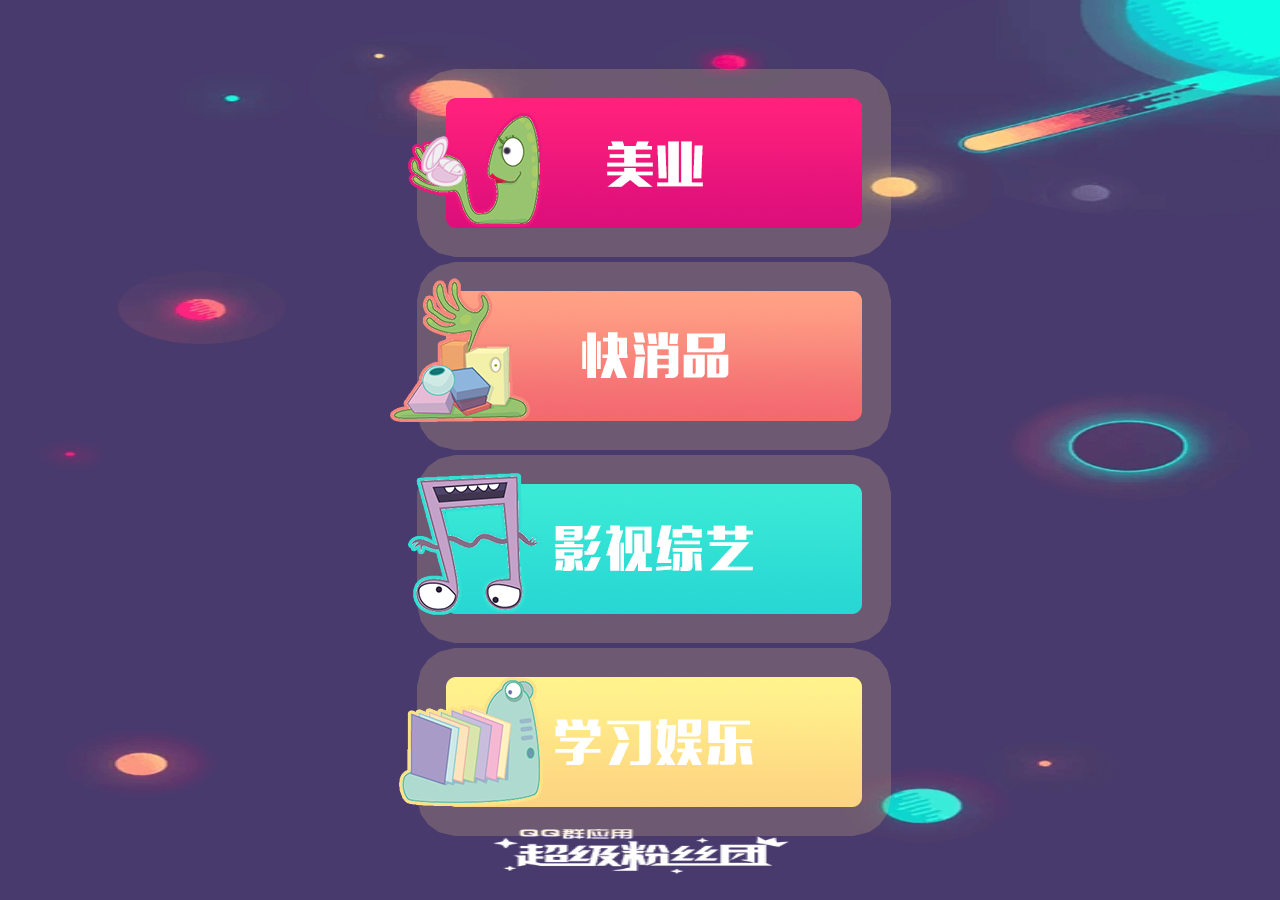
<file: index.html>
<!doctype html>
<html lang="en">
<head>
    <meta charset="UTF-8">
    <meta name="viewport"
          content="width=device-width, initial-scale=1, minimum-scale=1, maximum-scale=1, user-scalable=no,viewport-fit=cover">
    <meta http-equiv="X-UA-Compatible" content="ie=edge">
    <script type="text/javascript" src="https://starcdn.xintiao100.com/starResources/libs/swiper-3.4.2.min.js"></script>
    <script type="text/javascript" src="https://starcdn.xintiao100.com/starResources/libs/jquery-3.1.1.min.js"></script>
    <meta name="apple-mobile-web-app-status-bar-style" content="black"/>
    <meta name="apple-mobile-web-app-capable" content="yes"/>
    <meta name="apple-touch-fullscreen" content="yes"/>
    <link href="css/common.css" rel="stylesheet"/>
    <script type="text/javascript" src="./js/setFontSize.js"></script>
    <title>广告案例</title>
    <style type="text/css">
        html {
            width: 100%;
            height: 100%;
        }

        body {
            width: 100%;
            height: 100%;
            background:#483a6d;
            /*适配IphoneX*/
            padding-top: constant(safe-area-inset-top);
            /* 为导航栏+状态栏的高度 88px*/
            padding-left: constant(safe-area-inset-left);
            /*如果未竖屏时为0*/
            padding-right: constant(safe-area-inset-right);
            /*如果未竖屏时为0*/
            padding-bottom: constant(safe-area-inset-bottom);
            /*为底下圆弧的高度 34px*/
        }

        .container {
            width: 100%;
            height: 100%;
            background: url(./img/h5_bg.png) no-repeat;
            background-size: 100% 100%;
            display:flex;
            justify-content: center;
            align-items: center;
        }
        .container .ul-content{
            width:100%;
            flex:1;
        }
        .container .ul-content li{
            width:5.01rem;
            height:1.88rem;
            padding-top:0.05rem;
            list-style: none;
        }
        .container .ul-content li img{
            width:100%;
            height:1.88rem;
            list-style: none;
        }
    </style>
</head>
<body>
<div class="container">
    <ul class="ul-content">
        <li>
            <a href="./adsCase.html?a=0">
                <img src="./img/btn1.png" alt="">
            </a>
        </li>
        <li>
            <a href="./adsCase.html?a=1">
                <img src="./img/btn2.png" alt="">
            </a>
        </li>
        <li>
            <a href="./adsCase.html?a=2">
                <img src="./img/btn3.png" alt="">
            </a>
        </li>
        <li>
            <a href="./adsCase.html?a=3">
                <img src="./img/btn4.png" alt="">
            </a>
        </li>
    </ul>

</div>
</body>
<script type="text/javascript">
</script>
</html>
</file>
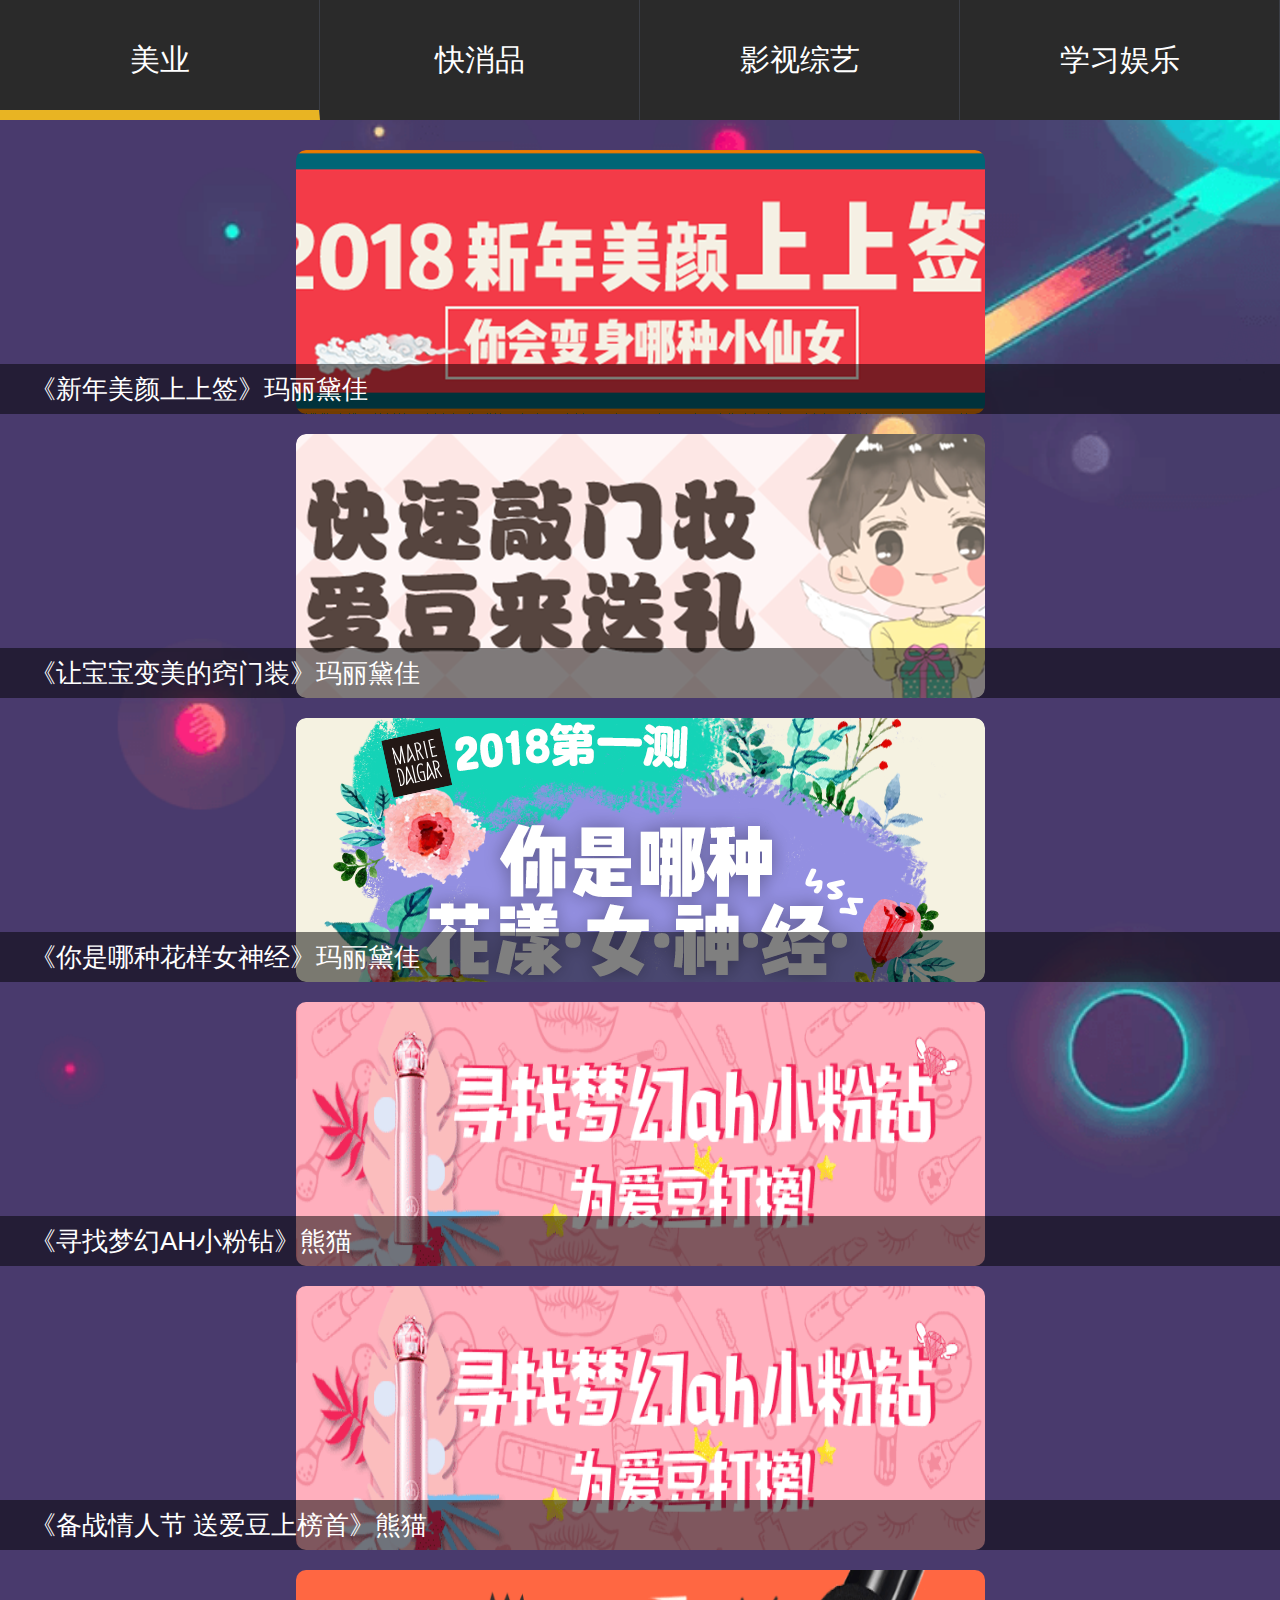
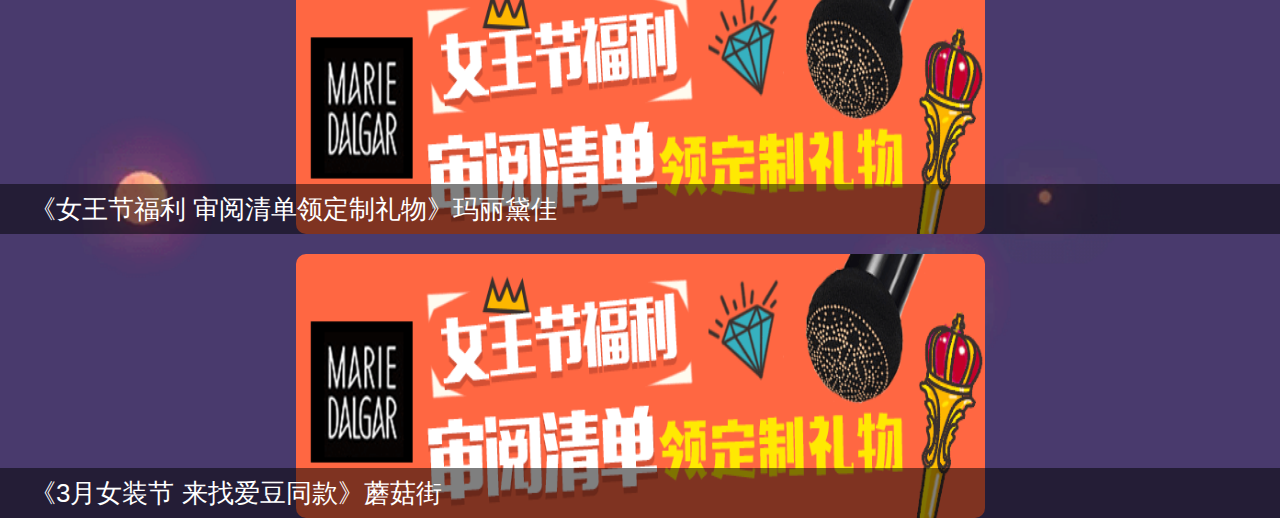
<file: adsCase.html>
<!doctype html>
<html lang="en">
<head>
    <meta charset="UTF-8">
    <meta name="viewport"
          content="width=device-width, initial-scale=1, minimum-scale=1, maximum-scale=1, user-scalable=no,viewport-fit=cover">
    <meta http-equiv="X-UA-Compatible" content="ie=edge">
    <script type="text/javascript" src="https://starcdn.xintiao100.com/starResources/libs/swiper-3.4.2.min.js"></script>
    <script type="text/javascript" src="https://starcdn.xintiao100.com/starResources/libs/jquery-3.1.1.min.js"></script>
    <meta name="apple-mobile-web-app-status-bar-style" content="black"/>
    <meta name="apple-mobile-web-app-capable" content="yes"/>
    <meta name="apple-touch-fullscreen" content="yes"/>
    <link href="css/common.css" rel="stylesheet"/>
    <script type="text/javascript" src="./js/setFontSize.js"></script>
    <title>广告案例</title>
    <style type="text/css">
        * {
            padding: 0;
            margin: 0;
            list-style: none;
        }

        html {
            width: 100%;
            height: 100%;
        }

        body {
            width: 100%;
            /*height: 100%;*/
            background:#493a6d;
            /*适配IphoneX*/
            padding-top: constant(safe-area-inset-top);
            /* 为导航栏+状态栏的高度 88px*/
            padding-left: constant(safe-area-inset-left);
            /*如果未竖屏时为0*/
            padding-right: constant(safe-area-inset-right);
            /*如果未竖屏时为0*/
            padding-bottom: constant(safe-area-inset-bottom);
            /*为底下圆弧的高度 34px*/
        }

        .container {
            width: 100%;
            /*height: 100%;*/
            background: url(./img/h5_bg.png) no-repeat;
            background-size: 100% 100%;
            position: relative;
        }

        .container ul {
            width: 100%;
            /*height:100%;*/
            height: 1.2rem;
            line-height: 1.2rem;
            display: flex;
            -webkit-display: flex;
            position: fixed;
            top: 0;
            left: 0;
            background: #2a2a2a;
            text-align: center;
            z-index: 999;
        }

        ul li {
            list-style: none;
            width: calc(100% / 4);
            border-right: 1px solid #3b3e45;
            box-sizing: border-box;
            line-height: 1.2rem;
            font-size: .3rem;
            color: #fff;
        }

        /*.on {*/

        /*width: calc(100% / 4);*/
        /*line-height: .65rem;*/
        /*background: #46c1e3;*/
        /*position: relative;*/
        /*-webkit-animation: fadeInLeft 0.3s linear forwards;*/
        /*animation: fadeInLeft 0.3s linear forwards;*/
        /*}*/

        @-webkit-keyframes fadeInLeft {
            from {
                opacity: 0.5;
                -webkit-transform: translate3d(-15%, 0, 0);
                transform: translate3d(-15%, 0, 0);
            }

            to {
                opacity: 1;
                -webkit-transform: none;
                transform: none;
            }
        }

        .pt-content {
            width: 100%;
            height:100%;
        }

        .pt-content .item {
            display: none;
            position: relative;
        }

        /*.pt-content  .item{*/
        /*display: none;*/
        /*-webkit-animation: contentFadeInLeft 1s forwards;*/
        /*animation: contentFadeInLeft 1s forwards;*/
        /*}*/
        .pt-content .itemOn {
            margin: 0 auto;
            -webkit-animation: contentFadeInLeft 1s forwards;
            animation: contentFadeInLeft 1s forwards;
        }

        .pt-content .item:nth-child(1) img {
            width: 6.89rem;
            height: 2.64rem;
            margin: 0 auto;
            display: block;
        }

        .pt-content .item:nth-child(2) h2 {
            width: 6rem;
            margin: 0 auto;
            color: #fff;
        }

        .pt-content .item:nth-child(3) img {
            width: 6.04rem;
            margin: 0 auto;
        }

        @-webkit-keyframes contentFadeInLeft {
            from {
                opacity: 0;
                -webkit-transform: translate3d(-50%, 0, 0);
                transform: translate3d(-50%, 0, 0);
            }

            to {
                opacity: 1;
                -webkit-transform: none;
                transform: none;
            }
        }

        .parent_content {
            width: 100%;
            padding-top: 1.3rem;
        }

        .class_outer {
            width: 6.89rem;
            margin: 0.1rem auto;
            position: relative;
            overflow: hidden;
            padding-top: 0.1rem;
        }

        .class_outer img {
            width: 6.89rem;
            height: 2.64rem;
            border-radius: 0.1rem;
        }

        .class_cover {
            width: 100%;
            /*height: 2.64rem;*/
            line-height: 0.5rem;
            padding-left: 0.3rem;
            background-color: rgba(0, 0, 0, .50);
            color: #FFFFFF;
            font-size: 0.26rem;
            position: absolute;
            left: 0;
            bottom: 0;
        }

        .pt-tab .yellow_bar {
            width: calc(100% / 4);
            border-bottom: 0.1rem solid #e8b423;
            position: relative;
            box-sizing: border-box;
        }

        .parent_content div {
            width: 100%;
        }

        .cq_alert, .cq_alert2, .cq_alert3, .cq_alert4,.cq_alert5,.cq_alert6,.cq_alert7{
            width: 100%;
            height: 100%;
            position: fixed;
            top: 0;
            left: 0;
            display: none;
            z-index: 99;
        }

        .cq_alert, img, .cq_alert2 img, .cq_alert3 img, .cq_alert4 img ,.cq_alert5 img, .cq_alert6 img ,.cq_alert7 img{
            width: 100%;
            height: 100%;
        }

        .back_btn {
            width: 0.3px;
            height: 0.3px;
            background: pink;
            position: absolute;
            top: 0.01rem;
            left: 0.01rem;
            z-index: 100;
        }
    </style>
</head>
<body>
<div class="container">
    <ul class="pt-tab">
        <li class="yellow_bar">美业</li>
        <li>快消品</li>
        <li>影视综艺</li>
        <li>学习娱乐</li>
    </ul>
    <!--<span class="yellow_bar"></span>-->
    <div class="pt-content">
        <div class="item itemOn" style="display:block;margin:0 auto;width:100%;">
            <div class="parent_content">
                <div class="class_outer" onclick="clickChange(1)">
                    <img src="./img/cq.png"/>
                    <span class="class_cover">《新年美颜上上签》玛丽黛佳</span>
                </div>
                <div class="class_outer" onclick="clickChange(2)">
                    <img src="./img/qm.png"/>
                    <span class="class_cover">《让宝宝变美的窍门装》玛丽黛佳</span>
                </div>
                <div class="class_outer" onclick="clickChange(3)">
                    <img src="./img/dt.png"/>
                    <span class="class_cover">《你是哪种花样女神经》玛丽黛佳</span>
                </div>
                <div class="class_outer" onclick="clickChange(4)">
                    <img src="./img/mass.png"/>
                    <span class="class_cover">《寻找梦幻AH小粉钻》熊猫</span>
                </div>
                <div class="class_outer" onclick="clickChange(5)">
                    <img src="./img/mass.png"/>
                    <span class="class_cover">《备战情人节 送爱豆上榜首》熊猫</span>
                </div>
                <div class="class_outer" onclick="clickChange(6)">
                    <img src="./img/jj_gz.png"/>
                    <span class="class_cover">《女王节福利 审阅清单领定制礼物》玛丽黛佳</span>
                </div>
                <div class="class_outer" onclick="clickChange(7)">
                    <img src="./img/jj_gz.png"/>
                    <span class="class_cover">《3月女装节 来找爱豆同款》蘑菇街</span>
                </div>
            </div>
        </div>
        <div class="item itemOn">
            此页暂无内容
        </div>
        <div class="item itemOn">
        </div>
        <div class="item itemOn">
        </div>

    </div>
    <!--alert1-->
    <div class="cq_alert" onclick="toLocation(1)">
        <img src="./img/alert1.png" alt="">
    </div>
    <div class="cq_alert2" onclick="toLocation(2)">
        <img src="./img/alert2.png" alt="">
    </div>
    <div class="cq_alert3" onclick="toLocation(3)">
        <img src="./img/alert3.png" alt="">
        <div class="back_btn">back</div>
    </div>
    <div class="cq_alert4" onclick="toLocation(4)">
        <img src="./img/alert5.png" alt="">
    </div>
    <div class="cq_alert5" onclick="toLocation(5)">
        <img src="./img/alert4.jpg" alt="">
    </div>
    <div class="cq_alert6" onclick="toLocation(6)">
        <img src="./img/mldj_gz.png" alt="">
    </div>
    <div class="cq_alert7" onclick="toLocation(7)">
        <img src="./img/alert_mgj.png" alt="">
    </div>
</div>
</body>
<script type="text/javascript">
    function clickChange(type) {
        if (type == '1') {
            $('.cq_alert').css('display', 'block');
            $('.pt-tab').css('display', 'none');
            $('.pt-content').css('display', 'none')
        } else if (type == '2') {
            $('.cq_alert2').css('display', 'block');
            $('.pt-tab').css('display', 'none');
        } else if (type == '3') {
            $('.cq_alert3').css('display', 'block');
            $('.pt-tab').css('display', 'none');
        } else if (type == '4') {
            $('.cq_alert4').css('display', 'block');
            $('.pt-tab').css('display', 'none');
        } else if (type == '5') {
            $('.cq_alert5').css('display', 'block');
            $('.pt-tab').css('display', 'none');
        }else if (type == '6') {
            $('.cq_alert6').css('display', 'block');
            $('.pt-tab').css('display', 'none');
        }else if (type == '7') {
            $('.cq_alert7').css('display', 'block');
            $('.pt-tab').css('display', 'none');
        }
    }
    function toLocation(type) {
        if (type == 1) {
            window.location.href = 'https://starcdn.xintiao100.com/ads/chouqian'
        } else if (type == 2) {
            window.location.href = 'https://starcdn.xintiao100.com/starResources/videos/ID/mldj_qmz.mp4'
        } else if (type == 3) {
            window.location.href = 'https://starcdn.xintiao100.com/ads/dati'
        } else if (type == 4) {
            window.location.href = 'https://starcdn.xintiao100.com/starResources/videos/ID/lookforXGS.mp4'
        } else if (type == 5) {
            window.location.href = 'https://starcdn.xintiao100.com/starResources/videos/ID/loveDay.mp4'
        }else if (type == 6) {
            window.location.href = 'https://starcdn.xintiao100.com/ads/adsGz'
        }else if (type == 7) {
            window.location.href = 'https://starcdn.xintiao100.com/ads/mogujie'
        }
    }
    $(function () {

        $('.pt-tab').on('click', 'li', function () {
            var $this = $(this);
            $index = $this.index();
            console.log($index);
            $this.addClass('yellow_bar').siblings().removeClass('yellow_bar');
            $('.item').hide().eq($index).addClass('itemOn').show();
        });

        //首页点击进来，先获取链接中的参数，再获取到每个li的元素，然后给每个元素添加class类，以及动画效果
        var index = getUrlParam('a');
        var item = $('.pt-tab li:eq(' + index + ')')['0'];
        console.log(item, '---');
        $(item).addClass('yellow_bar').siblings().removeClass('yellow_bar');
        $('.item').hide().eq(index).addClass('itemOn').show();

        //获取url中的参数
        function getUrlParam(name) {
            var reg = new RegExp("(^|&)" + name + "=([^&]*)(&|$)");
            var r = window.location.search.substr(1).match(reg);
            if (r != null) return unescape(r[2]);
            return null;
        }

    })
</script>
</html>
</file>
<file: css/common.css>
@charset "utf-8";

* {
    text-shadow: none;
    margin: 0 auto;
    padding: 0;
    /*-webkit-tap-highlight-color: transparent;*/
    outline: none;
    font-size:0.16px;
}
body {
    font-family: "黑体","微软雅黑","Arial", "Microsoft YaHei", "宋体", sans-serif;
    background:rgba(0,0,0,.5);
    height: 100%;
    /*position: relative;*/
    overflow-x: hidden;
    /*-webkit-touch-callout: none;*/
    /*-webkit-user-select: none;*/
    /*-khtml-user-select: none;*/
    /*-moz-user-select: none;*/
    /*-ms-user-select: none;*/
    /*user-select: none;*/
}
input, textarea {
    -webkit-user-select: auto;
    /*webkit浏览器*/
}
html {
    height: 100%;
}
</file>
